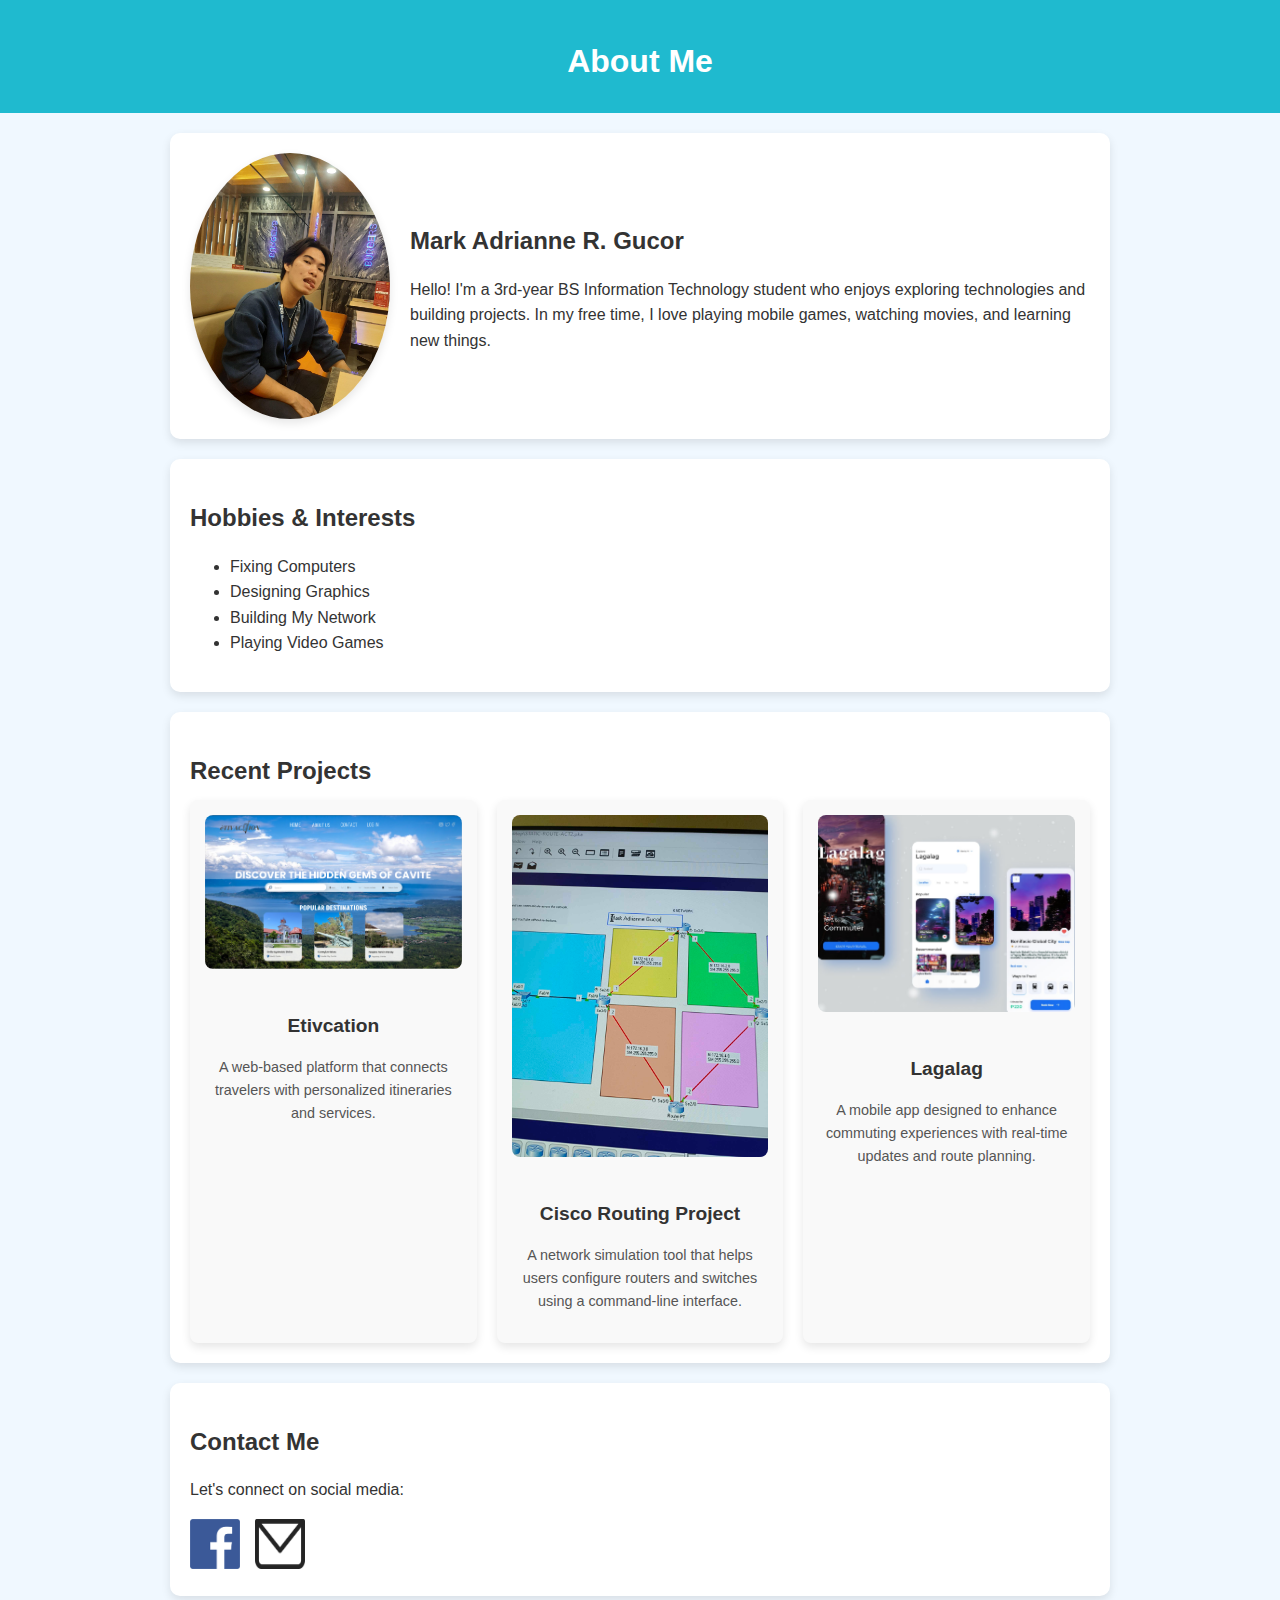
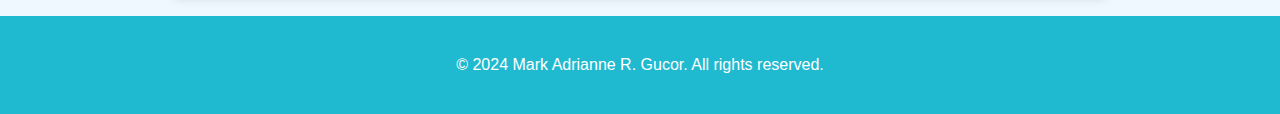
<file: index.html>
<!DOCTYPE html>
<html lang="en">

<head>
    <meta charset="UTF-8">
    <meta name="viewport" content="width=device-width, initial-scale=1.0">
    <title>About Me</title>
    <link rel="stylesheet" href="portfolio.css">
        
        

<body>
    <header>
        <h1>About Me</h1>
    </header>

    <section>
        <div class="profile">
            <img src="profile.jpg" alt="My Photo">
            <div>
                <h2>Mark Adrianne R. Gucor</h2>
                <p>Hello! I'm a 3rd-year BS Information Technology student who enjoys exploring technologies and building projects. In my free time, I love playing mobile games, watching movies, and learning new things.</p>
            </div>
        </div>
    </section>

    <section>
        <h2>Hobbies & Interests</h2>
        <ul>
            <li>Fixing Computers</li>
            <li>Designing Graphics</li>
            <li>Building My Network</li>
            <li>Playing Video Games</li>
        </ul>
    </section>

    <section>
        <h2>Recent Projects</h2>
        <div class="projects">
            <div class="project">
                <img src="etivacation.png" alt="Etivcation">
                <h3>Etivcation</h3>
                <p>A web-based platform that connects travelers with personalized itineraries and services.</p>
            </div>
            <div class="project">
                <img src="cisco routing projects.jpg" alt="Cisco Routing Project">
                <h3>Cisco Routing Project</h3>
                <p>A network simulation tool that helps users configure routers and switches using a command-line interface.</p>
            </div>
            <div class="project">
                <img src="Lagalag.jpeg" alt="Lagalag">
                <h3>Lagalag</h3>
                <p>A mobile app designed to enhance commuting experiences with real-time updates and route planning.</p>
            </div>
        </div>
    </section>

    <section>
        <h2>Contact Me</h2>
        <p>Let's connect on social media:</p>
        <div class="social-media">
            <a href="https://www.facebook.com/adrnngc" target="_blank">
                <img src="FB.png" alt="Facebook">
            </a>
            <a href="mailto:margucor@pcu.edu.ph">
                <img src="mail.png" alt="Email">
            </a>
        </div>
    </section>

    <footer>
        <p>&copy; 2024 Mark Adrianne R. Gucor. All rights reserved.</p>
    </footer>
</body>

</html>
</file>
<file: portfolio.css>
body {
            font-family: Arial, sans-serif;
            margin: 0;
            padding: 0;
            background-color: #f0f8ff;
            font-size: 16px;
            line-height: 1.6;
            color: #333;
        }

        header {
            background-color: #1fbacf;
            color: #fff;
            text-align: center;
            padding: 15px 0;
        }

        h1, h2 {
            margin-bottom: 10px;
        }

        section {
            margin: 20px auto;
            padding: 20px;
            background-color: #fff;
            border-radius: 10px;
            box-shadow: 0 4px 10px rgba(0, 0, 0, 0.1);
            max-width: 900px;
        }

        footer {
            text-align: center;
            padding: 20px;
            background-color: #1fbacf;
            color: white;
            margin-top: 20px;
        }

        /* Profile Section */
        .profile {
            display: flex;
            align-items: center;
            gap: 20px;
        }

        .profile img {
            max-width: 200px;
            border-radius: 50%;
            box-shadow: 0 4px 10px rgba(0, 0, 0, 0.1);
        }

        .profile div {
            flex: 1;
        }

        /* Recent Projects Section */
        .projects {
            display: grid;
            grid-template-columns: repeat(auto-fit, minmax(250px, 1fr));
            gap: 20px;
        }

        .project {
            background-color: #f9f9f9;
            border-radius: 8px;
            padding: 15px;
            box-shadow: 0 4px 10px rgba(0, 0, 0, 0.1);
            transition: transform 0.3s ease, box-shadow 0.3s ease;
            text-align: center;
        }

        .project:hover {
            transform: translateY(-5px);
            box-shadow: 0 8px 20px rgba(0, 0, 0, 0.2);
        }

        .project img {
            max-width: 100%;
            border-radius: 8px;
            margin-bottom: 15px;
        }

        .project h3 {
            font-size: 1.2em;
            margin-bottom: 10px;
        }

        .project p {
            font-size: 0.9em;
            color: #555;
        }

        /* Social Media Section */
        .social-media {
            display: flex;
            gap: 15px;
        }

        .social-media a img {
            width: 50px;
            height: 50px;
            transition: transform 0.3s ease;
        }

        .social-media a img:hover {
            transform: scale(1.2);
        }
</file>
